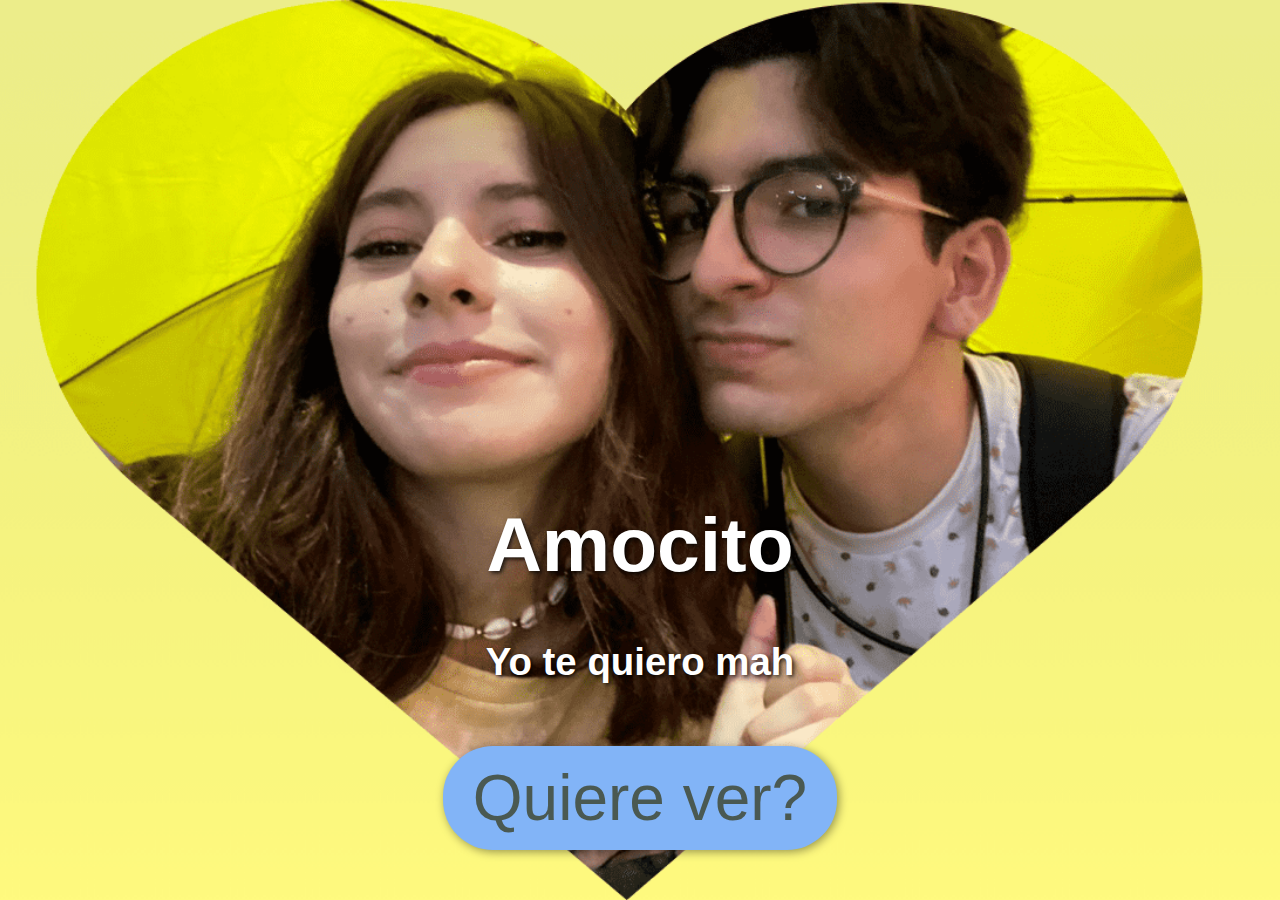
<file: index.html>
<!DOCTYPE html>
<html lang="es">
<head>
    <meta charset="UTF-8">
    <meta name="viewport" content="width=device-width, initial-scale=1.0">
    <title>Lov u more</title>
    <style>
        body, html {
            margin: 0;
            padding: 0;
            height: 100%;
            width: 100%;
            display: flex;
            justify-content: flex-end;
            align-items: center;
            background: url(img/amocito_compu.png) no-repeat center center / cover;
            font-family: 'Arial', sans-serif;
            flex-direction: column;
        }

        h1, h2 {
            color: white;
            text-shadow: 2px 2px 4px rgba(0, 0, 0, 0.8);
            text-align: center;
        }

        h1 {
            font-size: 6vw;
            animation: fadeInOut 3s infinite; /* Animación suave */
        }

        h2 {
            font-size: 3vw;
            margin-top: 20px;
            animation: fadeInOut 3s infinite; /* Animación suave */
        }

        button {
            font-size: 5vw;
            padding: 15px 30px;
            margin-top: 30px;
            margin-bottom: 50px;
            border: none;
            background-color: rgb(130, 180, 247);
            color: rgba(60, 65, 39, 0.795);
            cursor: pointer;
            border-radius: 50px;
            box-shadow: 2px 2px 10px rgba(0, 0, 0, 0.4);
            animation: pulse 2s infinite; /* Pequeño efecto de pulsación */
        }

        @keyframes fadeInOut {
            0%, 100% {
                opacity: 0.8;
            }
            50% {
                opacity: 1;
            }
        }

        @keyframes pulse {
            0%, 100% {
                transform: scale(1);
            }
            50% {
                transform: scale(1.05);
            }
        }

        @media (max-width:750px) {
            body, html {
            background: url(img/amocito_phone.png) no-repeat center center / cover;
            }
            h1 {
                font-size: 10vw;
                animation: fadeInOut 3s infinite; /* Animación suave */
            }

            h2 {
                font-size: 5vw;
                margin-top: 20px;
                animation: fadeInOut 3s infinite; /* Animación suave */
            }
        }
    </style>
</head>
<body>
    <div>
        <h1>Amocito</h1>
        <h2>Yo te quiero mah</h2>
        <button onclick="window.location.href='flores.html'">Quiere ver? </button>
    </div>
</body>
</html>
</file>
